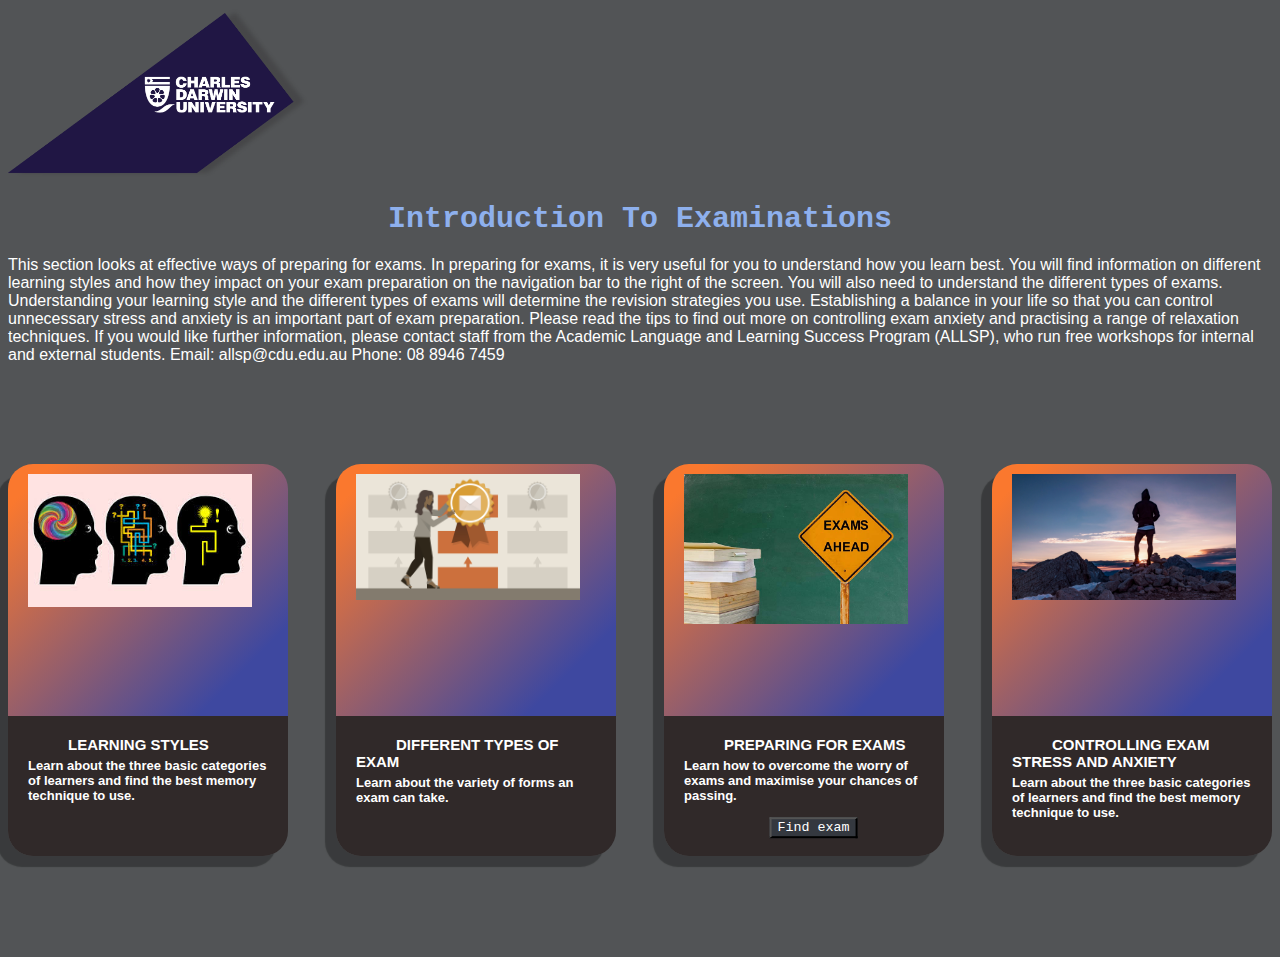
<file: Card Component design of Birat thapa s310417/index.html>
<!DOCTYPE html>
<html lang="en">
<head>
    <meta charset="UTF-8">
    <meta name="description" content="This website is a card created by Birat Thapa"/>
    <meta name="viewport" content="width=device-width, initial-scale=1">
    <title>Exam element design</title>
    <link rel="stylesheet" href="style.css" />
</head>
<body>
<div class="top-section1">
 <img src="logocdu.png" alt="logo">
</div>
<div class="top-section2">
 <h1>Introduction To Examinations</h1>
 <p>This section looks at effective ways of preparing for exams. In preparing for exams, it is very useful for you to understand how you learn best. You will find information on different learning styles and how they impact on your exam preparation on the navigation bar to the right of the screen. You will also need to understand the different types of exams. Understanding your learning style and the different types of exams will determine the revision strategies you use.

Establishing a balance in your life so that you can control unnecessary stress and anxiety is an important part of exam preparation. Please read the tips to find out more on controlling exam anxiety and practising a range of relaxation techniques.

If you would like further information, please contact staff from the Academic Language and Learning Success Program (ALLSP), who run free workshops for internal and external students.

Email: allsp@cdu.edu.au
Phone: 08 8946 7459</p>
</div>


   <div class="grid-parent">
      <div class="container">

        <div class="card">
          <div class="card-head">
            <img src="learning.jpg" alt="learning style" >
            <ul>
              <li>Visual Learners
              <li>Auditory learners
           </ul>

          </div>
          <div class="card-body">
            <div class="content-area">
              <span class="content-title">
                <b>Learning Styles</b>
              </span>
              <span class="content-caption">
                Learn about the three basic categories of learners and find the best memory technique to use.
              </span>

            </div>
          </div>
        </div>


     </div>
     <div class="container">

       <div class="card">
         <div class="card-head">
           <img src="examtypes.jpg" alt="Exam types">
           <ul>
             <li>Multiple Choice
             <li>True/False answers
          </ul>

         </div>
         <div class="card-body">
           <div class="content-area">
             <span class="content-title">
               <b>Different types of Exam</b>
             </span>
             <span class="content-caption">
               Learn about the variety of forms an exam can take.
           </span>

           </div>
         </div>
       </div>


    </div>
    <div class="container">

      <div class="card">
        <div class="card-head">
          <img src="examprep.jpg" alt="exam prep" >
          <ul>
            <li>Plan
            <li>Revise
         </ul>

        </div>
        <div class="card-body">
          <div class="content-area">
            <span class="content-title">
              <b>Preparing for exams</b>
            </span>
            <span class="content-caption">
              Learn how to overcome the worry of exams and maximise your chances of passing.
            </span>
            <span>
              <button type="button" name="learnmore" class="card-button">Find exam</button>
            </span>

          </div>
        </div>
      </div>


   </div>
   <div class="container">

     <div class="card">
       <div class="card-head">
         <img src="stres.png" alt="controlling stress" >
         <ul>
           <li>Dealing with exam anxiety
           <li>On the way to exam
        </ul>

       </div>
       <div class="card-body">
         <div class="content-area">
           <span class="content-title">
             <b>Controlling exam stress and anxiety</b>
           </span>
           <span class="content-caption">
             Learn about the three basic categories of learners and find the best memory technique to use.
           </span>

         </div>
       </div>
     </div>


  </div>
  </div>

</body>
</html>
</file>
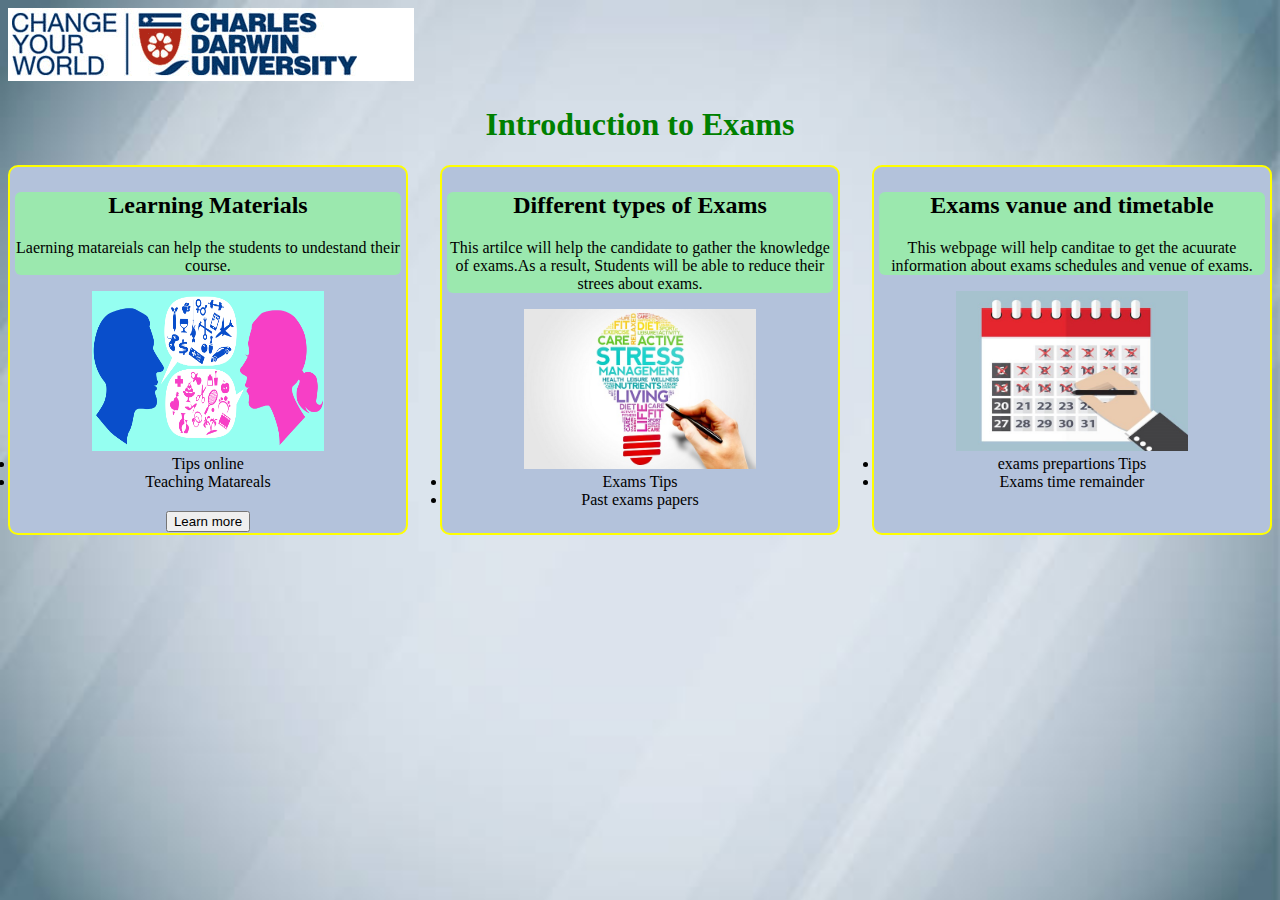
<file: Prac4 of AuladHossain_S304215/index.html>
<!doctype html>
<html lang=en>
<head>
<title>Study skills</title>
<meta name="viewport" content="width=device-width, initial-scale=1.0">
<link href="style.css" rel="stylesheet" tyle="text/css">

</head>
<body>
 <div class="logo">
  <img src="007.gif">
</div>
  <h1 style="color:green; text-align:center;">Introduction to Exams</h1>
  <div class="main-card">
    <div class="card">
      <div class="A">
      <h2>Learning Materials</h2>
      <p>Laerning matareials can help the students to undestand their course.</p>
    </div>
     <img src="cc.jpg">
     <li>Tips online</li>
     <li>Teaching Matareals</li>
     <button class="button">Learn more</button>
   </div>
     <div class="card">
       <div class="A">
      <h2>Different types of Exams</h2>
      <p>This artilce will help the candidate to gather the knowledge of exams.As a result, Students will be able to reduce their strees about exams.</p>
    </div>
      <img src="dd.jpg">
      <li>Exams Tips</li>
      <li>Past exams papers</li>
      </div>
      <div class="card">
        <div class="A">
        <h2>Exams vanue and timetable</h2>
        <p>This webpage will help canditae to get the acuurate information about exams schedules and venue of exams.</p>
      </div>
         <img src="gg.jpg" >
         <li>exams prepartions Tips</li>
          <li>Exams time remainder</li>
       </div>

  </div>
</html>
</file>
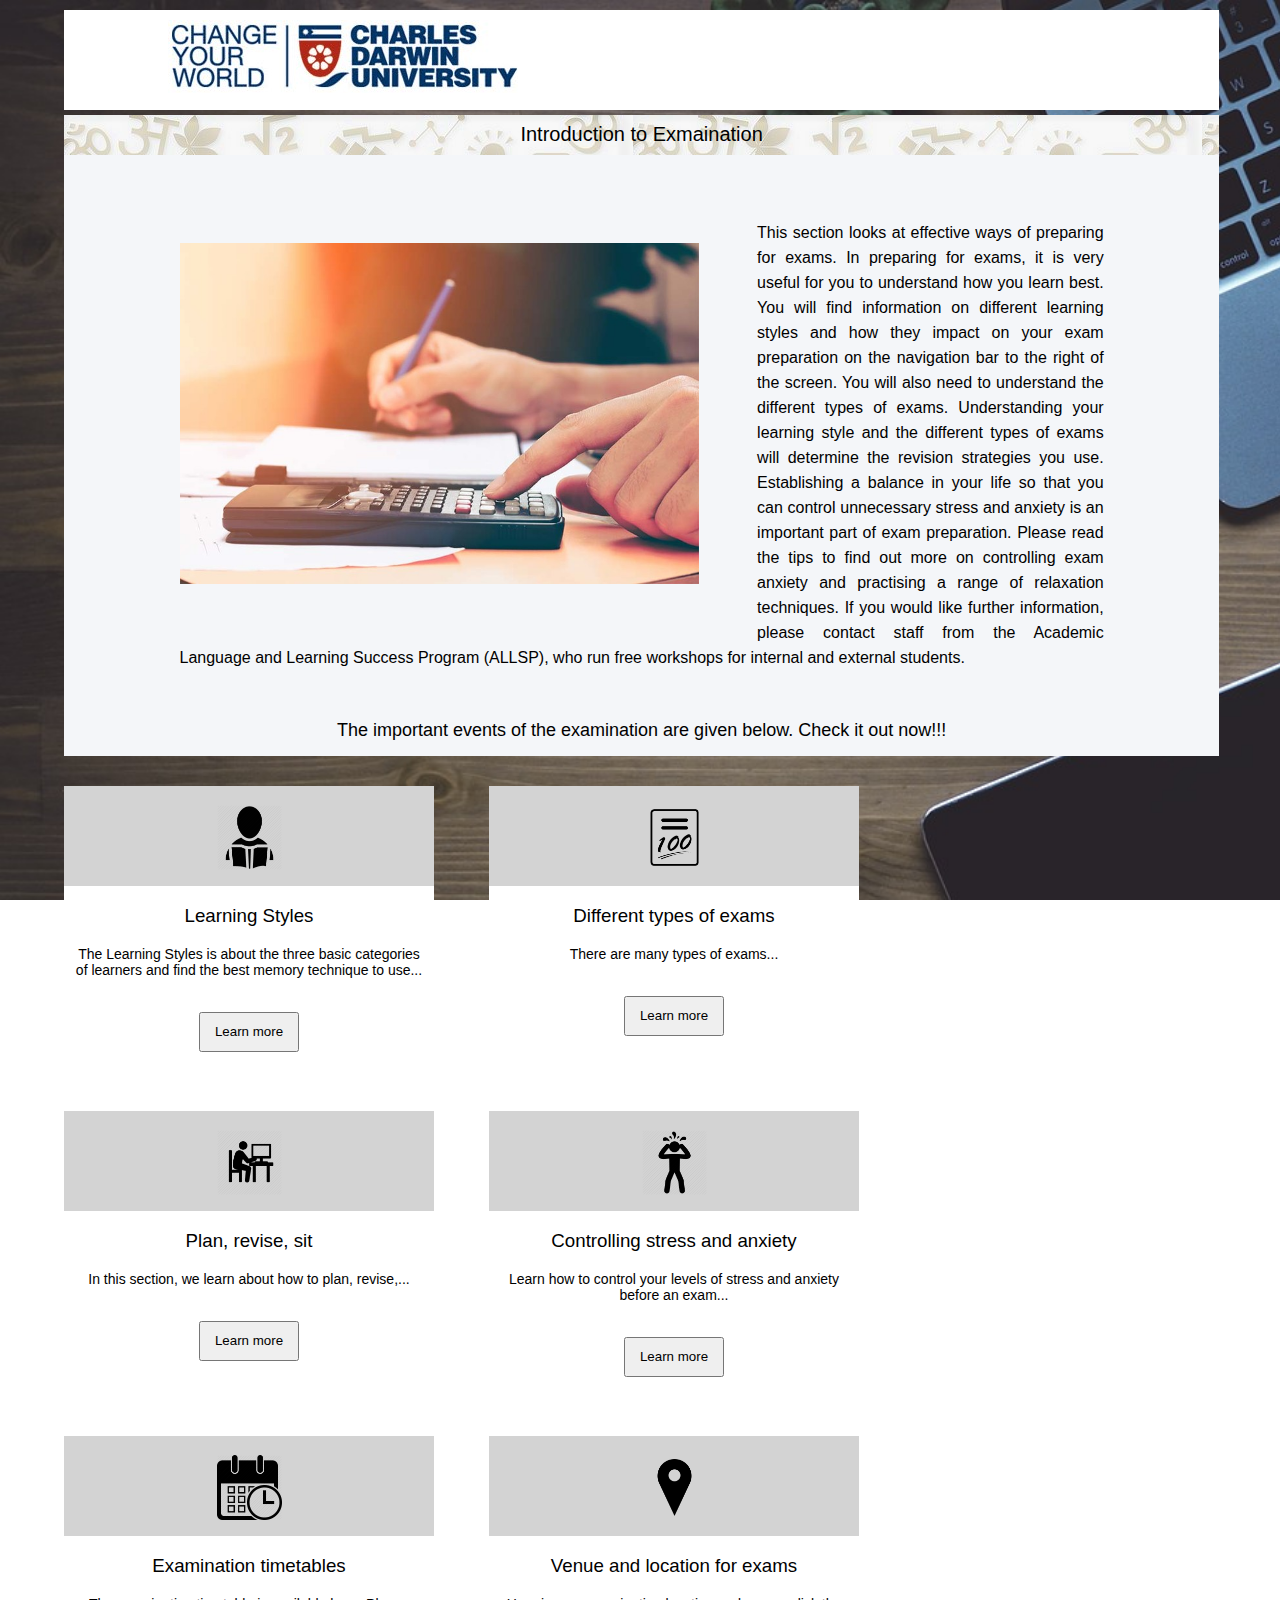
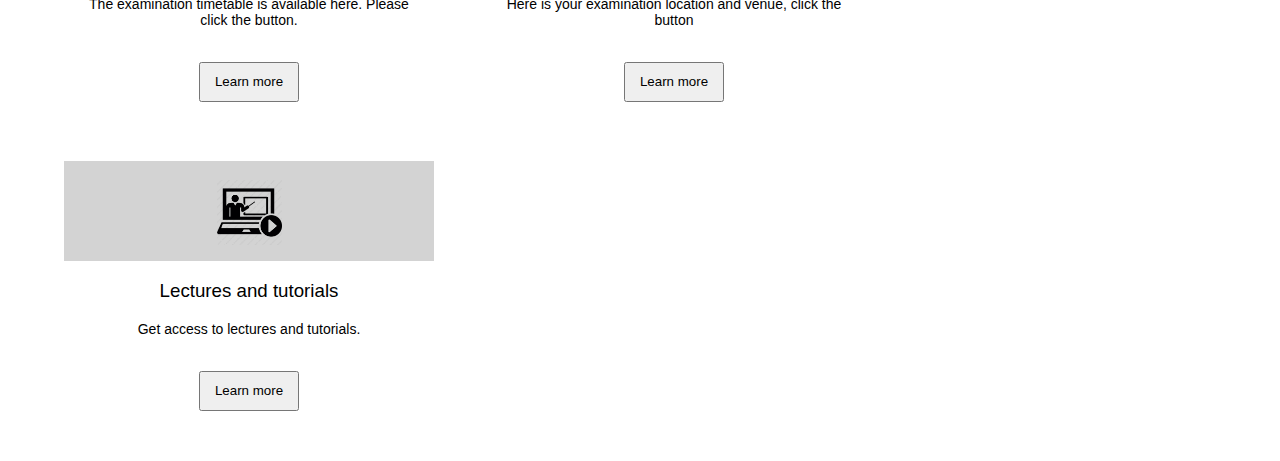
<file: s304688_suwaldavid_prac4/index.html>
<!DOCTYPE HTML>
<html lang="en">
<head>
  <title>Examination</title>
  <link rel="stylesheet" href="styles.css">
  <meta name="viewport" content="width=device-width, initial-scale=1.0">
</head>

<body>
<div class="container">
  <div class="top">
    <img src="cdu-logo.jpg" alt="Charles Darwin University">
  </div>

  <div class="content-box">
    <div class="intro-bg">
      <h3>Introduction to Exmaination</h3>
    </div>
    <img src="exam.jpg" alt="exam">
    <p>
      This section looks at effective ways of preparing for exams. In preparing for exams, it is very useful for you to understand how you learn best. You will find information on different learning styles and how they impact on your exam preparation on the navigation bar to the right of the screen. You will also need to understand the different types of exams. Understanding your learning style and the different types of exams will determine the revision strategies you use.
      Establishing a balance in your life so that you can control unnecessary stress and anxiety is an important part of exam preparation. Please read the tips to find out more on controlling exam anxiety and practising a range of relaxation techniques.
      If you would like further information, please contact staff from the Academic Language and Learning Success Program (ALLSP), who run free workshops for internal and external students.<br>

    </p>
    <span>The important events of the examination  are given below. Check it out now!!!</span>

  </div>


  <div class="cards">
    <div class="card-layout">
      <div class="card-icon">
      <img src= "icons/3.png" alt="icons">
      </div>
      <div class="card-descrip">
        <h3> Learning Styles</h3>
        <p>The Learning Styles is about the three basic categories of learners and find the best memory technique to use... </p>
      </div>
      <button type="button" name="learnmore" class="card-button">Learn more</button>
    </div>
    <div class="card-layout">
      <div class="card-icon">
      <img src= "icons/5.png" alt="icons">
      </div>
      <div class="card-descrip">
        <h3>Different types of exams </h3>
        <p> There are many types of exams...</p>
      </div>
      <button type="button" name="learnmore">Learn more</button>
    </div>
    <div class="card-layout">
      <div class="card-icon">
      <img src= "icons/4.png" alt="icons">
      </div>
      <div class="card-descrip">
        <h3>Plan, revise, sit </h3>
        <p> In this section, we learn about how to plan, revise,...</p>
      </div>
      <button type="button" name="learnmore">Learn more</button>
    </div>
    <div class="card-layout">
      <div class="card-icon">
      <img src= "icons/6.png" alt="icons">
      </div>
      <div class="card-descrip">
        <h3>Controlling stress and anxiety </h3>
        <p> Learn how to control your levels of stress and anxiety before an exam...</p>
      </div>
      <button type="button" name="learnmore">Learn more</button>
    </div>
    <div class="card-layout">
      <div class="card-icon">
      <img src= "icons/1.png" alt="icons">
      </div>
      <div class="card-descrip">
        <h3>Examination timetables </h3>
        <p> The examination timetable is available here. Please click the button.</p>
      </div>
      <button type="button" name="learnmore">Learn more</button>
    </div>
    <div class="card-layout">
      <div class="card-icon">
      <img src= "icons/2.png" alt="icons">
      </div>
      <div class="card-descrip">
        <h3>Venue and location for exams </h3>
        <p> Here is your examination location and venue, click the button</p>
      </div>
      <button type="button" name="learnmore">Learn more</button>
    </div>
    <div class="card-layout">
      <div class="card-icon">
      <img src= "icons/7.png" alt="icons">
      </div>
      <div class="card-descrip">
        <h3>Lectures and tutorials </h3>
        <p>Get access to lectures and tutorials.  </p>
      </div>
      <button type="button" name="learnmore">Learn more</button>
    </div>
  </div>
</div>
</body>
</html>
</file>
<file: Card Component design of Birat thapa s310417/style.css>
card{
  margin: 0;
  padding: 0;
  outline: none;
}

body
{
  font-family: Roboto, sans-serif;
  background: #525456;
}
h1{
  color: #fff;
}

.grid-parent
{
    margin: 100px auto 100px;
    display: grid;
    grid-template-columns: repeat(auto-fit, minmax(200px, 1fr));
    grid-gap: 3em;
}
.top-section2 h1{

  font-family: monospace;
  font-size: 30px;
  text-align: center;
  color: #8eb0ed;
}
.top-section2 p{
  color: white;
}
.top-section1 img{
  height:170px;
  width: 300px;


}




.card-head img{

  max-width:80%;
  max-height:80%;
  margin-right: 20px;
  margin-left: 20px;
  margin-top: 10px;


}
.card{
  -webkit-transition: all 1s ease-in-out;
  -moz-transition: all 1s ease-in-out;
  -o-transition: all 1s ease-in-out;
  transition: all 1s ease-in-out;
}

a{
  text-decoration: none;
}
.card
{
  border-radius: 25px;
  box-shadow: -11px 11px 1px rgba(0,0,0,0.3);
}
.card:hover{
  transform: translate(5%,5%);

}
.card:hover ul{
  opacity: 1;
  -webkit-transition: all 1s ease-in-out;
  -moz-transition: all 1s ease-in-out;
  -o-transition: all 1s ease-in-out;
  transition: all 1s ease-in-out;
}

.card-head
{
  position: relative;
  height: 252px;
  background: #fa782e;
  background: -moz-linear-gradient(-45deg,  #fa782e 8%, #3e48a0 83%);
  background: -webkit-linear-gradient(-45deg,  #fa782e 8%,#3e48a0 83%);
  background: linear-gradient(135deg,  #fa782e 8%,#3e48a0 83%);
  filter: progid:DXImageTransform.Microsoft.gradient( startColorstr='#fa782e', endColorstr='#3e48a0',GradientType=1 );
  border-radius: 25px 25px 0 0;
}

.card ul{
  opacity:0;
  color:white;

}






.card-body
{
  height: 140px;
  background: #302929;
  border-radius: 0 0 25px 25px;
}

.content-title
{
  padding: 20px 20px 5px 20px;
  display: block;
  font-size: 15px;
  font-weight: 500;
  letter-spacing: 1px;
  text-transform: uppercase;
}

.content-title b
{
  font-weight: 900;
  letter-spacing: 0px;
  color: white;
  margin-left: 40px;
}



.content-caption
{
  display: block;
  padding: 0 20px;
  font-size: 13px;
  font-weight: 600;
  color: white;

}
.content-title b:hover
{
  color: #a8b8c4;
}
.card-button{
  transform: translate(120%,20%);
  margin-top: 10px;
  background: #34383f;
  color:white;
  font-family: monospace;
}
</file>
<file: Prac4 of AuladHossain_S304215/style.css>
body{
background-image: url(003.jpg);
background-repeat: no-repeat;
background-size: cover;
}

.main-card {
  display: grid;
  grid-template-columns: repeat(auto-fit, minmax(220px,1fr));
  grid-gap: 2em;
}
.card {
  background-color: #b3c2db;
  border: 2px solid yellow;
  padding: 5px;
  text-align: center;
  border-radius: 10px;

}
.card img{
  width: 60%;
  height:45%;

}
button{
  margin-top: 20px;
}
.A{
  background-color: #9be8ae;
  border-radius: 6px;
}
</file>
<file: s304688_suwaldavid_prac4/styles.css>
body{
  background: url('bg.jpg');
  background-size: cover;
  background-repeat: no-repeat;
  background-attachment: fixed;
  margin: 0px;
  padding: 0px;
  text-align: center;
}

.container{
padding-left:5%;
padding-right:0%;
margin-top: 10px;
}

.top{
width:95%;
height: 90px;
background-color: white;
padding-top: 10px;
}

.top img{
float: left;
padding-left: 9%;
}

.content-box{
margin-top: -15px;
background-color: #f4f6f9;
padding-bottom: 15px;
width: 95%;
}

.content-box .intro-bg{
background: url('intro-bg1.jpg');
background-repeat:
background-size: cover;
width: 100%;
height: 40px;
margin-bottom: 30px;
}

.content-box .intro-bg h3{
font-size: 20px;
padding-top: 8px;
}

.content-box img{
width: 45%;
float: left;
margin: 5% 5% 5% 10%;
overflow: hidden;
}

.content-box p {
padding: 3% 10% 3% 10%;
font-size: 16px;
text-align: justify;
line-height: 25px;
}

.content-box span{
font-size: 18px;
font-weight: lighter;
font-family: sans-serif;
}

p {
  font-size: 14px;
}

h1, h2, h3 , p{
font-style: normal;
font-weight: lighter;
font-family: sans-serif;
color: black;
}

.cards{
  display: grid;
  grid-template-columns: repeat(auto-fit, minmax(400px, 0fr));
  margin-top: 30px;
  grid-gap: 25px;

}
.card-layout{
  width: 370px;
  height: 300px;
  text-align: center;
  background-color: white;
}

.card-icon{
width:100%;
background-color: lightgrey;
height: 100px;

}
.card-icon img{
  height: 65%;
  margin-top: 5%;
}

.card-descrip{
padding: 0 10px;
}

.card-layout button {
width: 100px;
height: 40px;
align-self: center;
margin-top: 20px;
}

.card-layout button:hover {
background-color: lightgrey;
font-weight: bold;
}
</file>
